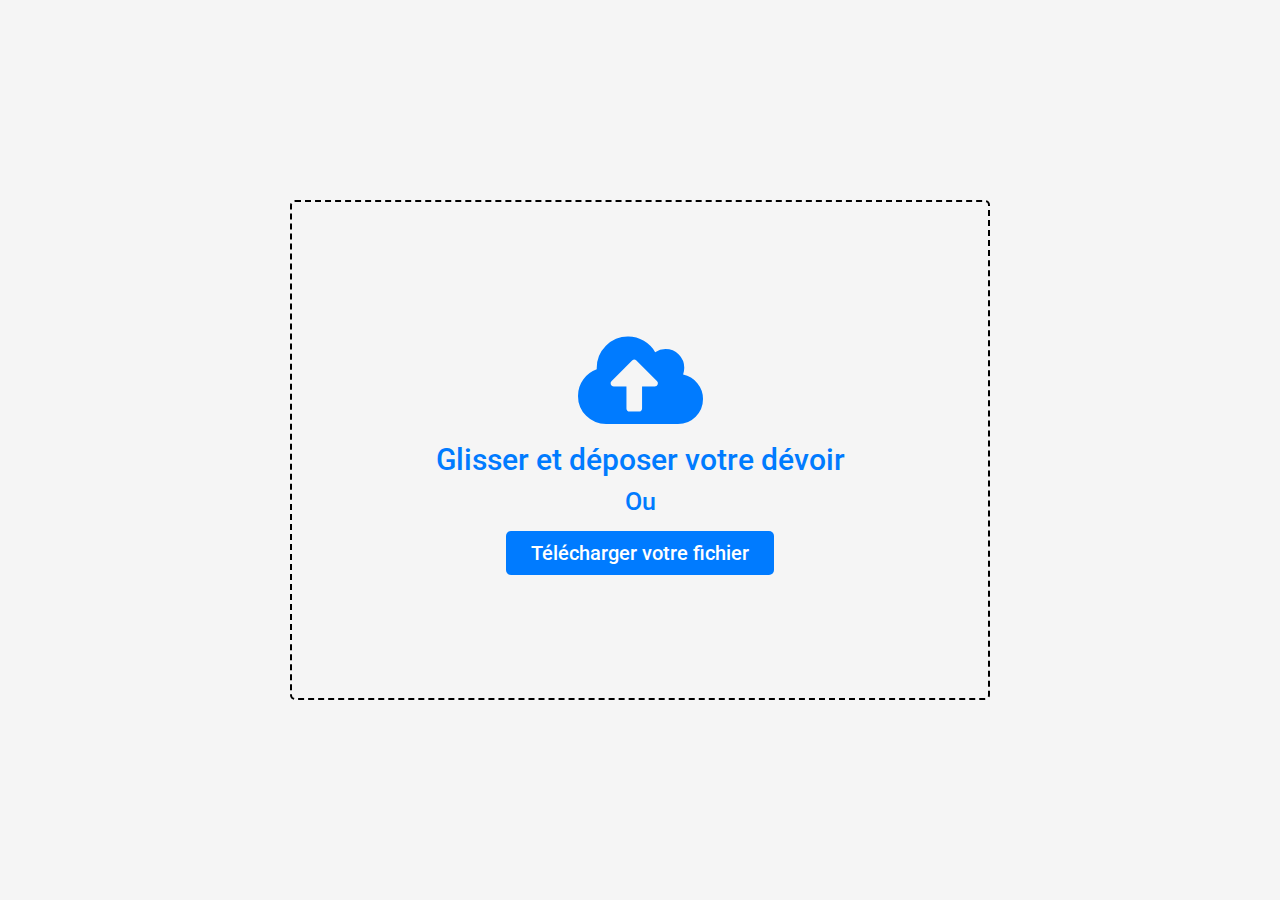
<file: depot.html>
<!DOCTYPE html>
<html lang="fr">
    <head>
        <meta charset="UTF-8">
        <meta http-equiv="X-UA-Compatible" content="IE=edge">
        <meta name="viewport" content="width=device-width, initial-scale=1.0">
        <title>App school</title>
        <link rel="stylesheet" href="https://cdnjs.cloudflare.com/ajax/libs/font-awesome/5.15.3/css/all.min.css"/>
        <link rel="stylesheet" href="assets/css/style.css">
        <style>
            @import url('https://fonts.googleapis.com/css2?family=Poppins:wght@200;300;400;500;600;700&display=swap');


        </style>
    </head>
    <body>
        <div class="drag-container">
            <div class="drag-area">
                <div class="icon"><i class="fas fa-cloud-upload-alt"></i></div>
                <header>Glisser et déposer votre dévoir</header>
                <span>Ou</span>
                <button>Télécharger votre fichier</button>
                <input type="file" hidden>
            </div>
        </div>
        <script>
            //Séléction de tous les éléments essentiels
            const dropArea = document.querySelector(".drag-area"),
            dragText = dropArea.querySelector("header"),
            button = dropArea.querySelector("button"),
            input = dropArea.querySelector("input");
            let file; // C'est la variable globale et pour ajouter les différentes fonctionnalités 


            button.onclick = ()=>{
            input.click(); //Si l'user clique sur le bouton, le bouton sera dans l'état cliqué 
            }

            input.addEventListener("change", function(){
            //getting user select file and [0] this means if user select multiple files then we'll select only the first one
            file = this.files[0];
            dropArea.classList.add("active");
            showFile(); //calling function
            });


            //If user Drag File Over DropArea
            dropArea.addEventListener("dragover", (event)=>{
            event.preventDefault(); //preventing from default behaviour
            dropArea.classList.add("active");
            dragText.textContent = "Release to Upload File";
            });

            //If user leave dragged File from DropArea
            dropArea.addEventListener("dragleave", ()=>{
            dropArea.classList.remove("active");
            dragText.textContent = "Drag & Drop to Upload File";
            });

            //If user drop File on DropArea
            dropArea.addEventListener("drop", (event)=>{
            event.preventDefault(); //preventing from default behaviour
            //getting user select file and [0] this means if user select multiple files then we'll select only the first one
            file = event.dataTransfer.files[0];
            showFile(); //calling function
            });

            function showFile(){
            let fileType = file.type; //getting selected file type
            let validExtensions = ["image/jpeg", "image/jpg", "image/png"]; //adding some valid image extensions in array
            if(validExtensions.includes(fileType)){ //if user selected file is an image file
                let fileReader = new FileReader(); //creating new FileReader object
                fileReader.onload = ()=>{
                let fileURL = fileReader.result; //passing user file source in fileURL variable
                    // UNCOMMENT THIS BELOW LINE. I GOT AN ERROR WHILE UPLOADING THIS POST SO I COMMENTED IT
                // let imgTag = `<img src="${fileURL}" alt="image">`; //creating an img tag and passing user selected file source inside src attribute
                dropArea.innerHTML = imgTag; //adding that created img tag inside dropArea container
                }
                fileReader.readAsDataURL(file);
            }else{
                alert("This is not an Image File!");
                dropArea.classList.remove("active");
                dragText.textContent = "Drag & Drop to Upload File";
            }
            }
        </script>
    </body>
</html>
</file>
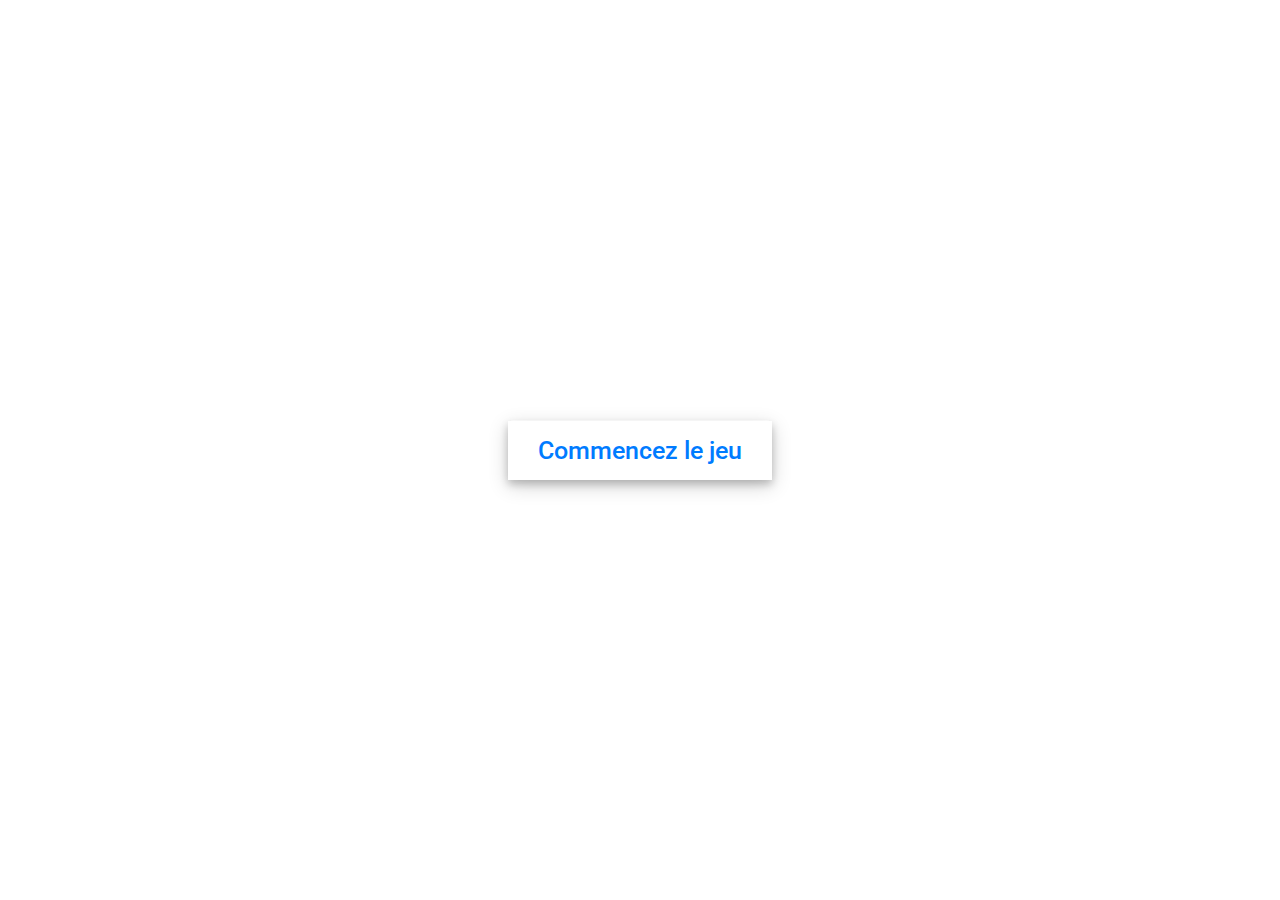
<file: jeux.html>
<!DOCTYPE html>
<!DOCTYPE html>
<html lang="en">
<head>
    <meta charset="UTF-8">
    <meta name="viewport" content="width=device-width, initial-scale=1.0">
    <title>App School</title>
    <link rel="stylesheet" href="assets/css/style.css">
    <!-- FontAweome CDN Link for Icons -->
    <link rel="stylesheet" href="https://cdnjs.cloudflare.com/ajax/libs/font-awesome/5.15.3/css/all.min.css"/>
    <style>
        /* importing google fonts */
@import url('https://fonts.googleapis.com/css2?family=Poppins:wght@200;300;400;500;600;700&display=swap');


.start_btn,
.info_box,
.quiz_box,
.result_box{
    position: absolute;
    top: 50%;
    left: 50%;
    transform: translate(-50%, -50%);
    box-shadow: 0 4px 8px 0 rgba(0, 0, 0, 0.2), 
                0 6px 20px 0 rgba(0, 0, 0, 0.19);
}

.info_box.activeInfo,
.quiz_box.activeQuiz,
.result_box.activeResult{
    opacity: 1;
    z-index: 5;
    pointer-events: auto;
    transform: translate(-50%, -50%) scale(1);
}

.start_btn button{
    font-size: 25px;
    font-weight: 500;
    color: #007bff;
    padding: 15px 30px;
    outline: none;
    border: none;
    border-radius: 5px;
    background: #fff;
    cursor: pointer;
}

.info_box{
    width: 540px;
    background: #fff;
    border-radius: 5px;
    transform: translate(-50%, -50%) scale(0.9);
    opacity: 0;
    pointer-events: none;
    transition: all 0.3s ease;
}

.info_box .info-title{
    height: 60px;
    width: 100%;
    border-bottom: 1px solid lightgrey;
    display: flex;
    align-items: center;
    padding: 0 30px;
    border-radius: 5px 5px 0 0;
    font-size: 20px;
    font-weight: 600;
}

.info_box .info-list{
    padding: 15px 30px;
}

.info_box .info-list .info{
    margin: 5px 0;
    font-size: 17px;
}

.info_box .info-list .info span{
    font-weight: 600;
    color: #007bff;
}
.info_box .buttons{
    height: 60px;
    display: flex;
    align-items: center;
    justify-content: flex-end;
    padding: 0 30px;
    border-top: 1px solid lightgrey;
}

.info_box .buttons button{
    margin: 0 5px;
    height: 40px;
    width: 100px;
    font-size: 16px;
    font-weight: 500;
    cursor: pointer;
    border: none;
    outline: none;
    border-radius: 5px;
    border: 1px solid #007bff;
    transition: all 0.3s ease;
}

.quiz_box{
    width: 550px;
    background: #fff;
    border-radius: 5px;
    transform: translate(-50%, -50%) scale(0.9);
    opacity: 0;
    pointer-events: none;
    transition: all 0.3s ease;
}

.quiz_box header{
    position: relative;
    z-index: 2;
    height: 70px;
    padding: 0 30px;
    background: #fff;
    border-radius: 5px 5px 0 0;
    display: flex;
    align-items: center;
    justify-content: space-between;
    box-shadow: 0px 3px 5px 1px rgba(0,0,0,0.1);
}

.quiz_box header .title{
    font-size: 20px;
    font-weight: 600;
}

.quiz_box header .timer{
    color: #004085;
    background: #cce5ff;
    border: 1px solid #b8daff;
    height: 45px;
    padding: 0 8px;
    border-radius: 5px;
    display: flex;
    align-items: center;
    justify-content: space-between;
    width: 145px;
}

.quiz_box header .timer .time_left_txt{
    font-weight: 400;
    font-size: 17px;
    user-select: none;
}

.quiz_box header .timer .timer_sec{
    font-size: 18px;
    font-weight: 500;
    height: 30px;
    width: 45px;
    color: #fff;
    border-radius: 5px;
    line-height: 30px;
    text-align: center;
    background: #343a40;
    border: 1px solid #343a40;
    user-select: none;
}

.quiz_box header .time_line{
    position: absolute;
    bottom: 0px;
    left: 0px;
    height: 3px;
    background: #007bff;
}

section{
    padding: 25px 30px 20px 30px;
    background: #fff;
}

section .que_text{
    font-size: 25px;
    font-weight: 600;
}

section .option_list{
    padding: 20px 0px;
    display: block;   
}

section .option_list .option{
    background: aliceblue;
    border: 1px solid #84c5fe;
    border-radius: 5px;
    padding: 8px 15px;
    font-size: 17px;
    margin-bottom: 15px;
    cursor: pointer;
    transition: all 0.3s ease;
    display: flex;
    align-items: center;
    justify-content: space-between;
}

section .option_list .option:last-child{
    margin-bottom: 0px;
}

section .option_list .option:hover{
    color: #004085;
    background: #cce5ff;
    border: 1px solid #b8daff;
}

section .option_list .option.correct{
    color: #155724;
    background: #d4edda;
    border: 1px solid #c3e6cb;
}

section .option_list .option.incorrect{
    color: #721c24;
    background: #f8d7da;
    border: 1px solid #f5c6cb;
}

section .option_list .option.disabled{
    pointer-events: none;
}

section .option_list .option .icon{
    height: 26px;
    width: 26px;
    border: 2px solid transparent;
    border-radius: 50%;
    text-align: center;
    font-size: 13px;
    pointer-events: none;
    transition: all 0.3s ease;
    line-height: 24px;
}
.option_list .option .icon.tick{
    color: #23903c;
    border-color: #23903c;
    background: #d4edda;
}

.option_list .option .icon.cross{
    color: #a42834;
    background: #f8d7da;
    border-color: #a42834;
}

div.footer{
    height: 60px;
    padding: 0 30px;
    display: flex;
    align-items: center;
    justify-content: space-between;
    border-top: 1px solid lightgrey;
}

div.footer .total_que span{
    display: flex;
    user-select: none;
}

div.footer .total_que span p{
    font-weight: 500;
    padding: 0 5px;
}

div.footer .total_que span p:first-child{
    padding-left: 0px;
}

div.footer button{
    height: 40px;
    padding: 0 13px;
    font-size: 18px;
    font-weight: 400;
    cursor: pointer;
    border: none;
    outline: none;
    color: #fff;
    border-radius: 5px;
    background: #007bff;
    border: 1px solid #007bff;
    line-height: 10px;
    opacity: 0;
    pointer-events: none;
    transform: scale(0.95);
    transition: all 0.3s ease;
}

div.footer button:hover{
    background: #0263ca;
}

div.footer button.show{
    opacity: 1;
    pointer-events: auto;
    transform: scale(1);
}

.result_box{
    background: #fff;
    border-radius: 5px;
    display: flex;
    padding: 25px 30px;
    width: 450px;
    align-items: center;
    flex-direction: column;
    justify-content: center;
    transform: translate(-50%, -50%) scale(0.9);
    opacity: 0;
    pointer-events: none;
    transition: all 0.3s ease;
}

.result_box .icon{
    font-size: 100px;
    color: #007bff;
    margin-bottom: 10px;
}

.result_box .complete_text{
    font-size: 20px;
    font-weight: 500;
}

.result_box .score_text span{
    display: flex;
    margin: 10px 0;
    font-size: 18px;
    font-weight: 500;
}

.result_box .score_text span p{
    padding: 0 4px;
    font-weight: 600;
}

.result_box .buttons{
    display: flex;
    margin: 20px 0;
}

.result_box .buttons button{
    margin: 0 10px;
    height: 45px;
    padding: 0 20px;
    font-size: 18px;
    font-weight: 500;
    cursor: pointer;
    border: none;
    outline: none;
    border-radius: 5px;
    border: 1px solid #007bff;
    transition: all 0.3s ease;
}

.buttons button.restart{
    color: #fff;
    background: #007bff;
}

.buttons button.restart:hover{
    background: #0263ca;
}

.buttons button.quit{
    color: #007bff;
    background: #fff;
}

.buttons button.quit:hover{
    color: #fff;
    background: #007bff;
}
    </style>
</head>
<body>
    <!-- start Quiz button -->
    <div class="start_btn"><button>Commencez le jeu</button></div>

    <!-- Info Box -->
    <div class="info_box">
        <div class="info-title"><span>Quelques règles du jeu</span></div>
        <div class="info-list">
            <div class="info">1. Vous aurez seulement <span>20 secondes</span> par question.</div>
            <div class="info">2. Une fois que vous avez sélectionné votre réponse, elle ne peut pas être annulée.</div>
            <div class="info">3. Vous ne pouvez sélectionner aucune option une fois que le temps est écoulé.</div>
            <div class="info">4. Vous ne pouvez pas quitter le Quiz pendant que vous jouez.</div>
            <div class="info">5. Vous obtiendrez des points en fonction de vos bonnes réponses.</div>
        </div>
        <div class="buttons">
            <button class="quit">Quitter le jeu</button>
            <button class="restart">Continuer</button>
        </div>
    </div>

    <!-- Quiz Box -->
    <div class="quiz_box">
        <header>
            <div class="title">Jouez au jeu de culture générale</div>
            <div class="timer">
                <div class="time_left_txt">Temps restant</div>
                <div class="timer_sec">15</div>
            </div>
            <div class="time_line"></div>
        </header>
        <section>
            <div class="que_text">
                <!-- Here I've inserted question from JavaScript -->
            </div>
            <div class="option_list">
                <!-- Here I've inserted options from JavaScript -->
            </div>
        </section>

        <!-- footer of Quiz Box -->
        <div class="footer">
            <div class="total_que">
                <!-- Here I've inserted Question Count Number from JavaScript -->
            </div>
            <button class="next_btn">Question suivant</button>
        </div>
    </div>

    <!-- Result Box -->
    <div class="result_box">
        <div class="icon">
            <i class="fas fa-crown"></i>
        </div>
        <div class="complete_text">Vous avez terminé le jeu !</div>
        <div class="score_text">
            <!-- Here I've inserted Score Result from JavaScript -->
        </div>
        <div class="buttons">
            <button class="restart">Reprendre le jeu</button>
            <button class="quit">Quitter le jeu</button>
        </div>
    </div>

    <script src="assets/js/questions.js"></script>
    <script src="assets/js/quiz.js"></script>
</body>
</html>
</html>
</file>
<file: assets/css/style.css>
/* Elvin code tout droits réservés */
@import url('https://fonts.googleapis.com/css2?family=Roboto:ital,wght@0,400;1,300&display=swap');
:root{
    /* Colors */
    --primary-color: #007bff;
    --orange-color: #FF7F00;
    --black-color: #000;
    --gary-color: #666;
    --white-color: #fff;

    /* Typographies */
    --fs-1: 4rem;
    --fs-2: 3.2rem;
    --fs-3: 2.4rem;
    --fs-4: 2rem;
    --fs-5: 1.8rem;
    --fs-6: 1.4rem;

    --fw-500: 500;
    --fw-600: 600;
    --fw-700: 700;
    --fw-800: 800;

    --section-padding: 80px;

    --shadow-1: 0 8px 20px hsla(0, 0%, 0%, 0.06);
    --shadow-2: 0px 4px 10px hsla(0, 0%, 0%, 0.05);

    /* Transitions */
    --transition-1: 0.25s ease;
    --transition-2: 0.5s ease;

    /* borders & radius */
    --radius-4: 4px;
    --radius-6: 6px;
}

* {
  font-family: 'Roboto';
  margin: 0;
  padding: 0;
  box-sizing: border-box;
  text-decoration: none;
  outline: none;
  border: none;
  transition: all .2s linear;
  list-style: none;
}

.container{
    --bs-gutter-x:1.5rem;
    --bs-gutter-y:0;
    width:100%;
    padding-right:calc(var(--bs-gutter-x) * .5);
    padding-left:calc(var(--bs-gutter-x) * .5);
    margin-right:auto;
    margin-left:auto
}
/* classes de base */
.flex{
    display: flex;
}
.d-none{
    display: none;
}
.grid-list{
    display: grid;
}
/* margins */
.ml-1{
    margin-left: 1rem;
}
.mt-5{
    margin-top: 5rem;
}

/* padding */

/* bg */
.bg-primary{
    background-color: var(--primary-color);
}
.bg-orange{
    background-color: var(--orange-color);
}

/* colors texte */
.text-white{
    color: var(--white-color);
}
.border-primary{
    border: 1px solid var(--primary-color);
}
.border-orange{
    border: 1px solid var(--orange-color);
}

/* fontsize */
.fs-1{
    font-size: 4rem;
}
.fs-2{
    font-size: 3.2rem;
}
.fs-3{
    font-size: 2.4rem;
}
.fs-4{
    font-size: 2rem;
}
.fs-5{
    font-size: 1.8rem;
}
.fs-6{
    font-size: 1rem;
}

.btn {
  display: inline-block;
  margin-top: 1rem;
  padding: 1rem 2rem;
  cursor: pointer;
  font-size: 1rem;
}

.btn:hover {
  color: #fff;
  background: var(--primary-color);
}


.header {
  position: -webkit-sticky;
  position: sticky;
  top: 0;
  left: 0;
  right: 0;
  z-index: 1000;
  display: -webkit-box;
  display: -ms-flexbox;
  display: flex;
          justify-content: space-between;
  padding: 0 9%;
  background: var(--white-color);
}

.header .logo {
  font-size: 1.5rem;
  font-weight: bolder;
  color: black;
  display: flex;align-items: center;
}

.header .navbar ul {
  list-style: none;
}

.header .navbar ul li {
  position: relative;
  float: left;
}

.header .navbar ul li:hover ul {
  display: block;
}

.header .navbar ul li a {
  padding: 1.5rem;
  display: block;
  font-size: 1rem;
  color: var(--gary-color);
  font-weight: var(--fw-700);
}

.header .navbar ul li a:hover {
  background: var(--orange-color);
  color: var(--white-color)
}

.header .navbar ul li ul {
  position: absolute;
  left: 0;
  width: 15rem;
  background: var(--white-color);
  display: none;
}

.header .navbar ul li ul li {
  width: 100%;
}

#menu-btn {
  cursor: pointer;
  color: var(--black-color);
  font-size: 2.5rem;
  display: none;
}

/* Home */
.home {
    padding: 0;
    height: 100vh;
}
    
.home .slide {
    display: -webkit-box;
    display: -ms-flexbox;
    display: flex;
    -webkit-box-align: center;
        -ms-flex-align: center;
            align-items: center;
    height: 90vh;
    background-size: cover !important;
    background-position: center !important;
}
.swiper-wrapper{
    position: relative;
}

div.opacity{
    position: absolute;
    width: 100%;
    background-color: rgb(32, 38, 55);
    opacity: .5;
    height: 100%;
    z-index: 1;
}  
.home .slide .content {
    z-index: 5;
    width: 75rem;
    padding-left: 7rem;
}
    
.home .slide .content h3 {
    font-size: 3rem;
    color: #444;
    color: #fff;
}
    
.home .slide .content p {
    line-height: 2;
    color: #777;
    color: #eee;
    padding: 1rem 0;
    text-transform: none;
    font-weight: var(--fw-700);
}
.btns .btn:hover {
    color: #fff;
    background: transparent;
    border: 1px solid var(--white-color);
}
 


/* Category */
.container ul.grid-list{
    margin-top: 3rem;
    transition: .1s all ease-in-out !important;
}

/* .category .section-title { margin-block-end: 60px; } */

.category-card {
    color: var(--gary-color);
    background-color: hsl(0, 0%, 96%);;
    padding: 20px;
    display: flex;
    align-items: center;
    text-align: center;
    gap: 20px;
    margin-left: -.5rem;
}
.category-card.active{
    background-color: var(--primary-color);
    color: #fff;
}
.container ul.grid-list li{
    margin: 0 .5rem;
    cursor: pointer;
}
.container ul.grid-list li h3 a{
    color: var(--gary-color);
}
.category-card:hover{
    color: var(--white-color);
    background-color: var(--primary-color)
}

/* Cours */

.course {
  background-repeat: no-repeat;
  background-size: cover;
  background-position: center;
}

.course :is(.section-subtitle, .section-title) { text-align: center; }

.course .grid-list { margin-block: 60px; }

.course-card {
  position: relative;
  background-color: var(--white-color);
  border-radius: var(--radius-6);
  overflow: hidden;
  margin-bottom: 3rem;
}

.course-card .card-banner {
  background-color: var(--gary-color);
  aspect-ratio: 370 / 270;
  overflow: hidden;
  position: relative;
}

.course-card .card-banner img { transition: var(--transition-2); width: 100%; height: 100%; }

.course-card:is(:hover, :focus-within) .card-banner img { transform: scale(1.1); }

.course-card .card-actions {
  display: flex;
  justify-content: space-between;
  align-items: flex-start;
  padding: 15px;
  position: absolute;
  top: 0;
  left: 0;
  width: 100%;
}

.course-card .badge {
  background-color: var(--white-color);
  color: var(--ultramarine-blue);
  font-size: 1rem;
  font-weight: var(--fw-500);
  padding: 4px 12px;
  border-radius: var(--radius-4);
}

.course-card .whishlist-btn {
    background-color: hsla(0, 0%, 0%, 0.8);
    color: var(--white-color);
    font-size: 15px;
    padding: 6px;
    width: 25px;
    height: 25px;
    display: flex;
    align-items: center;
    margin: 5px;
    border-radius: 100%;
    backdrop-filter: blur(10px);
    cursor: pointer;
}

.course-card .whishlist-btn.active { color: var(--orange-color); }

.course-card .whishlist-btn:active ion-icon { transform: scale(0.9); }

.course-card .card-content { padding: 25px 20px; background-color: var(--cultured-1); }

.course-card .card-meta-list {
  display: flex;
  justify-content: flex-start;
  align-items: center;
  gap: 15px;
}

.course-card .card-meta-item {
  display: flex;
  align-items: center;
  gap: 7px;
}

.course-card .card-meta-item ion-icon { --ionicon-stroke-width: 40px; }

.course-card .card-meta-text { font-weight: var(--fw-500); }

.course-card .card-title {
  line-height: 1.6;
  transition: var(--transition-1);
}

.course-card .card-title:is(:hover, :focus) { color: var(--primary-color); }

.course-card .rating {
  display: flex;
  align-items: center;
  gap: 2px;
  color: var(--orange-color);
  font-size: 20px;
}

.course-card .rating-wrapper {
  display: flex;
  align-items: center;
  gap: 10px;
  margin-block-end: 25px;
}

.course-card .card-footer {
  padding-block-start: 25px;
  border-block-start: 1px solid hsla(0, 0%, 0%, 0.05);
  display: flex;
  flex-wrap: wrap;
  justify-content: space-between;
  align-items: center;
  gap: 8px;
}

.course-card .card-price {
  display: flex;
  flex-wrap: wrap;
  align-items: center;
  gap: 10px;
}

.course-card .card-price .span {
  color: var(--primary-color);
  font-size: var(--fs-6);
  font-weight: var(--fw-700);
}

.course .btn { margin-inline: auto; }


/* Chatbot */
.Layout-open{
    position: fixed;
    bottom: 50px;
    right: 25px;
    width: 300px;
    height: 400px;
    border-radius: var(--radius-6);
    box-shadow: var(--shadow-2);
    background-color: #fff;
    border: 1px solid hsl(0, 0%, 96%);
    box-shadow:  30px 30px 30px 30px hsla(0, 0%, 0%, 0.09);
    /* z-index: 9; */
}
.botIcon {
    z-index: 99;
}
.iconInner {
    position: fixed;
    align-items: center;
    border-radius: 50%;
    color: #fff;
    cursor: pointer;
    display: flex;
    justify-content: center;
    align-items: center;
    font-size: 1.7em;
    height: 2em;
    justify-content: center;
    width: 2em;
    bottom: 20px;
    right: 25px;
    z-index: 999;
   
   
}
.botIconContainer{
    z-index: 9999 !important;
}
.Layout-open{
    z-index: 9 !important;
    padding: 1rem;
}
.Layout-open.active{
    transition: .3s ease-in-out;
}
.wrapper .form{
    overflow-y: scroll;
}
.wrapper .title{
    margin-bottom: 1rem;
    text-align: center;
    font-weight: var(--fw-800);
}
.wrapper .form .inbox{
    width: 100%;
    display: flex;
    align-items: baseline;

}
.wrapper .form .user-inbox{
    justify-content: flex-end;
    margin: 13px 0;
}
.wrapper .form .inbox .icon{
    height: 40px;
    width: 40px;
    color: #fff;
    text-align: center;
    line-height: 40px;
    border-radius: 50%;
    font-size: 18px;
    background: #007bff;
}
.wrapper .form .inbox .msg-header{
    max-width: 53%;
    margin-left: 10px;
}
.form .inbox .msg-header p{
    color: #fff;
    background: #007bff;
    border-radius: 10px;
    padding: 8px 10px;
    font-size: 14px;
    word-break: break-word;
}
.form .user-inbox .msg-header p{
    color: #333;
    background: #efefef;
    word-wrap: break-word;
}
.typing-field{
    position: relative;
    width: 100%;
    display: flex;
}
.typing-field input{
    position: absolute;
    padding: 1rem;
    background-color: hsl(0, 0%, 96%);
    bottom: -6rem;
    width: 200px;
}
.typing-field button{
    position: absolute;
    padding: 1rem;
    background-color: var(--primary-color);
    bottom: -6rem;
    border-radius: var(--radius-4);
    right: 0;
    cursor: pointer;
    color: var(--white-color);
}

/* Drag and Drop */
.drag-container{
  display: flex;
  align-items: center;
  justify-content: center;
  min-height: 100vh;
  background: hsl(0, 0%, 96%);
}
.drag-area{
  border: 2px dashed var(--black-color);
  height: 500px;
  width: 700px;
  border-radius: 5px;
  display: flex;
  align-items: center;
  justify-content: center;
  flex-direction: column;
}
.drag-area.active{
  border: 2px solid var(--black-color);
}
.drag-area .icon{
  font-size: 100px;
  color: var(--primary-color);
}
.drag-area header{
  font-size: 30px;
  font-weight: 500;
  color: var(--primary-color);
}
.drag-area span{
  font-size: 25px;
  font-weight: 500;
  color: var(--primary-color);
  margin: 10px 0 15px 0;
}
.drag-area button{
  padding: 10px 25px;
  font-size: 20px;
  font-weight: 500;
  border: none;
  outline: none;
  background: var(--primary-color);
  color: var(--white-color);
  border-radius: 5px;
  cursor: pointer;
}
.drag-area img{
  height: 100%;
  width: 100%;
  object-fit: cover;
  border-radius: 5px;
}


/* Quiz Styles */

.start_btn,
.info_box,
.quiz_box,
.result_box{
    position: absolute;
    top: 50%;
    left: 50%;
    transform: translate(-50%, -50%);
    box-shadow: 0 4px 8px 0 rgba(0, 0, 0, 0.2), 
                0 6px 20px 0 rgba(0, 0, 0, 0.19);
}

.info_box.activeInfo,
.quiz_box.activeQuiz,
.result_box.activeResult{
    opacity: 1;
    z-index: 5;
    pointer-events: auto;
    transform: translate(-50%, -50%) scale(1);
}

.start_btn button{
    font-size: 25px;
    font-weight: 500;
    color: #007bff;
    padding: 15px 30px;
    outline: none;
    border: none;
    border-radius: 5px;
    background: #fff;
    cursor: pointer;
}

.info_box{
    width: 540px;
    background: #fff;
    border-radius: 5px;
    transform: translate(-50%, -50%) scale(0.9);
    opacity: 0;
    pointer-events: none;
    transition: all 0.3s ease;
}

.info_box .info-title{
    height: 60px;
    width: 100%;
    border-bottom: 1px solid lightgrey;
    display: flex;
    align-items: center;
    padding: 0 30px;
    border-radius: 5px 5px 0 0;
    font-size: 20px;
    font-weight: 600;
}

.info_box .info-list{
    padding: 15px 30px;
}

.info_box .info-list .info{
    margin: 5px 0;
    font-size: 17px;
}

.info_box .info-list .info span{
    font-weight: 600;
    color: #007bff;
}
.info_box .buttons{
    height: 60px;
    display: flex;
    align-items: center;
    justify-content: flex-end;
    padding: 0 30px;
    border-top: 1px solid lightgrey;
}

.info_box .buttons button{
    margin: 0 5px;
    height: 40px;
    width: 100px;
    font-size: 16px;
    font-weight: 500;
    cursor: pointer;
    border: none;
    outline: none;
    border-radius: 5px;
    border: 1px solid #007bff;
    transition: all 0.3s ease;
}

.quiz_box{
    width: 550px;
    background: #fff;
    border-radius: 5px;
    transform: translate(-50%, -50%) scale(0.9);
    opacity: 0;
    pointer-events: none;
    transition: all 0.3s ease;
}

.quiz_box header{
    position: relative;
    z-index: 2;
    height: 70px;
    padding: 0 30px;
    background: #fff;
    border-radius: 5px 5px 0 0;
    display: flex;
    align-items: center;
    justify-content: space-between;
    box-shadow: 0px 3px 5px 1px rgba(0,0,0,0.1);
}

.quiz_box header .title{
    font-size: 20px;
    font-weight: 600;
}

.quiz_box header .timer{
    color: #004085;
    background: #cce5ff;
    border: 1px solid #b8daff;
    height: 45px;
    padding: 0 8px;
    border-radius: 5px;
    display: flex;
    align-items: center;
    justify-content: space-between;
    width: 145px;
}

.quiz_box header .timer .time_left_txt{
    font-weight: 400;
    font-size: 17px;
    user-select: none;
}

.quiz_box header .timer .timer_sec{
    font-size: 18px;
    font-weight: 500;
    height: 30px;
    width: 45px;
    color: #fff;
    border-radius: 5px;
    line-height: 30px;
    text-align: center;
    background: #343a40;
    border: 1px solid #343a40;
    user-select: none;
}

.quiz_box header .time_line{
    position: absolute;
    bottom: 0px;
    left: 0px;
    height: 3px;
    background: #007bff;
}



section .que_text{
    font-size: 25px;
    font-weight: 600;
}

section .option_list{
    padding: 20px 0px;
    display: block;   
}

section .option_list .option{
    background: aliceblue;
    border: 1px solid #84c5fe;
    border-radius: 5px;
    padding: 8px 15px;
    font-size: 17px;
    margin-bottom: 15px;
    cursor: pointer;
    transition: all 0.3s ease;
    display: flex;
    align-items: center;
    justify-content: space-between;
}

section .option_list .option:last-child{
    margin-bottom: 0px;
}

section .option_list .option:hover{
    color: #004085;
    background: #cce5ff;
    border: 1px solid #b8daff;
}

section .option_list .option.correct{
    color: #155724;
    background: #d4edda;
    border: 1px solid #c3e6cb;
}

section .option_list .option.incorrect{
    color: #721c24;
    background: #f8d7da;
    border: 1px solid #f5c6cb;
}

section .option_list .option.disabled{
    pointer-events: none;
}

section .option_list .option .icon{
    height: 26px;
    width: 26px;
    border: 2px solid transparent;
    border-radius: 50%;
    text-align: center;
    font-size: 13px;
    pointer-events: none;
    transition: all 0.3s ease;
    line-height: 24px;
}
.option_list .option .icon.tick{
    color: #23903c;
    border-color: #23903c;
    background: #d4edda;
}

.option_list .option .icon.cross{
    color: #a42834;
    background: #f8d7da;
    border-color: #a42834;
}

div.footer{
    height: 60px;
    padding: 0 30px;
    display: flex;
    align-items: center;
    justify-content: space-between;
    border-top: 1px solid lightgrey;
}

div.footer .total_que span{
    display: flex;
    user-select: none;
}

div.footer .total_que span p{
    font-weight: 500;
    padding: 0 5px;
}

div.footer .total_que span p:first-child{
    padding-left: 0px;
}

div.footer button{
    height: 40px;
    padding: 0 13px;
    font-size: 18px;
    font-weight: 400;
    cursor: pointer;
    border: none;
    outline: none;
    color: #fff;
    border-radius: 5px;
    background: #007bff;
    border: 1px solid #007bff;
    line-height: 10px;
    opacity: 0;
    pointer-events: none;
    transform: scale(0.95);
    transition: all 0.3s ease;
}

div.footer button:hover{
    background: #0263ca;
}

div.footer button.show{
    opacity: 1;
    pointer-events: auto;
    transform: scale(1);
}

.result_box{
    background: #fff;
    border-radius: 5px;
    display: flex;
    padding: 25px 30px;
    width: 450px;
    align-items: center;
    flex-direction: column;
    justify-content: center;
    transform: translate(-50%, -50%) scale(0.9);
    opacity: 0;
    pointer-events: none;
    transition: all 0.3s ease;
}

.result_box .icon{
    font-size: 100px;
    color: #007bff;
    margin-bottom: 10px;
}

.result_box .complete_text{
    font-size: 20px;
    font-weight: 500;
}

.result_box .score_text span{
    display: flex;
    margin: 10px 0;
    font-size: 18px;
    font-weight: 500;
}

.result_box .score_text span p{
    padding: 0 4px;
    font-weight: 600;
}

.result_box .buttons{
    display: flex;
    margin: 20px 0;
}

.result_box .buttons button{
    margin: 0 10px;
    height: 45px;
    padding: 0 20px;
    font-size: 18px;
    font-weight: 500;
    cursor: pointer;
    border: none;
    outline: none;
    border-radius: 5px;
    border: 1px solid #007bff;
    transition: all 0.3s ease;
}

.buttons button.restart{
    color: #fff;
    background: #007bff;
}

.buttons button.restart:hover{
    background: #0263ca;
}

.buttons button.quit{
    color: #007bff;
    background: #fff;
}

.buttons button.quit:hover{
    color: #fff;
    background: #007bff;
}

/* Footer */


/*-----------------------------------*\
  #FOOTER
\*-----------------------------------*/

.footer {
    background-color: var(--primary-color);
    color: var(--white-color);
  }
  
  .footer-top {
    display: grid;
    gap: 60px;
    padding-block: 20px 10px;
  }
  
  .footer .logo { color: var(--white-color); }
  
  .footer .section-text { margin-block: 25px 35px; }
  
  .social-list {
    display: flex;
    align-items: center;
    gap: 10px;
  }
  
  .social-link {
    background-color: var(--white-color);
    font-size: 22px;
    padding: 14px;
    border-radius: var(--radius-4);
    transition: var(--transition-1);
    border: 1px solid #fff;
  }
  
  .social-link:is(:hover, :focus) { background-color: transparent; border: 1px solid #fff; color: #fff;}
  
  .footer-list-title {
    font-size: var(--fs-6);
    font-weight: var(--fw-700);
    margin-block-end: 20px;
  }
  
  .footer-link,
  .footer-item {
    display: flex;
    gap: 8px;
    color: var(--white-color);
  }
  
  .footer-link {
    align-items: center;
    padding-block: 10px;
    transition: var(--transition-1);
  }
  
  .footer-link:not(address):is(:hover, :focus) { color: var(--orange-color); }
  
  .footer-item { align-items: baseline; }
  
  .footer-item address { flex: 1; }
  
  .footer-bottom {
    text-align: center;
    padding-block: 20px;
  }
  
  .copyright-link {
    display: inline-block;
    font-weight: var(--fw-700);
    transition: var(--transition-1);
  }
  
  .copyright-link:is(:hover, :focus) { color: var(--ultramarine-blue); }


/*-----------------------------------*\
  #MEDIA QUERIES
\*-----------------------------------*/

 @media (min-width: 575px) {
.footer-top { grid-template-columns: 1fr 1fr; }

.footer-brand { grid-column: 1 / 3; }

}

@media (min-width: 768px) {

.course-card .card-content {
  padding-inline: 30px;
  padding-block-end: 30px;
}

.footer-top {
  gap: 30px;
  padding-block: 20px 10px;
}

.footer-brand { grid-column: auto; }

.footer-bottom { padding-block: 30px; }

}

@media (min-width: 992px) {
.footer-top { grid-template-columns: 1.5fr 1fr 1fr 1fr; }
}

@media (min-width: 1200px) {
    :is(.course) .grid-list { grid-template-columns: repeat(3, 1fr); }
    .footer-top { padding-block: 20px 10px; }
}

@media (max-width: 768px) {
  #menu-btn {
    display: inline-block;
  }
  #menu-btn i{
    display: flex;align-items: center;
    font-size: var(--fs-4);
  }
  .header {
    padding: .6rem;
  }
  .header .navbar {
    position: absolute;
    top: 99%;
    left: 0;
    right: 0;
    background: var(--white-color);
    -webkit-clip-path: polygon(0 0, 100% 0, 100% 0, 0 0);
            clip-path: polygon(0 0, 100% 0, 100% 0, 0 0);
  }
  .header .navbar.active {
    -webkit-clip-path: polygon(0 0, 100% 0, 100% 100%, 0 100%);
            clip-path: polygon(0 0, 100% 0, 100% 100%, 0 100%);
  }
  .header .navbar ul li {
    width: 100%;
  }
  .header .navbar ul li ul {
    width: 100%;
    position: relative;
  }
  .home .slide .content {
    width: 100%;
    margin: 0 auto;
    padding-left: 2rem;
}
  
}

@media (max-width: 430px) {
    .btns .btn{
        display: flex;
        justify-content: center;
        padding: 1rem;
    }
    .category .grid-list { grid-template-columns: repeat(2, 1fr); }
}
@media (min-width:576px){
    .container{
        max-width:540px
    }
    .category .grid-list { grid-template-columns: repeat(3, 1fr); }
}
@media (min-width:768px){
    .container{
        max-width:720px
    }
}@media (min-width:992px){
    .container{
        max-width:960px
    }
    .category .grid-list { grid-template-columns: repeat(5, 1fr); }

    .category-card { height: 100%; }
}
@media (min-width:1200px){
    .container{
        max-width:1140px
    }
}
@media (min-width:1400px){
    .container{
        max-width:1320px
    }
}
</file>
